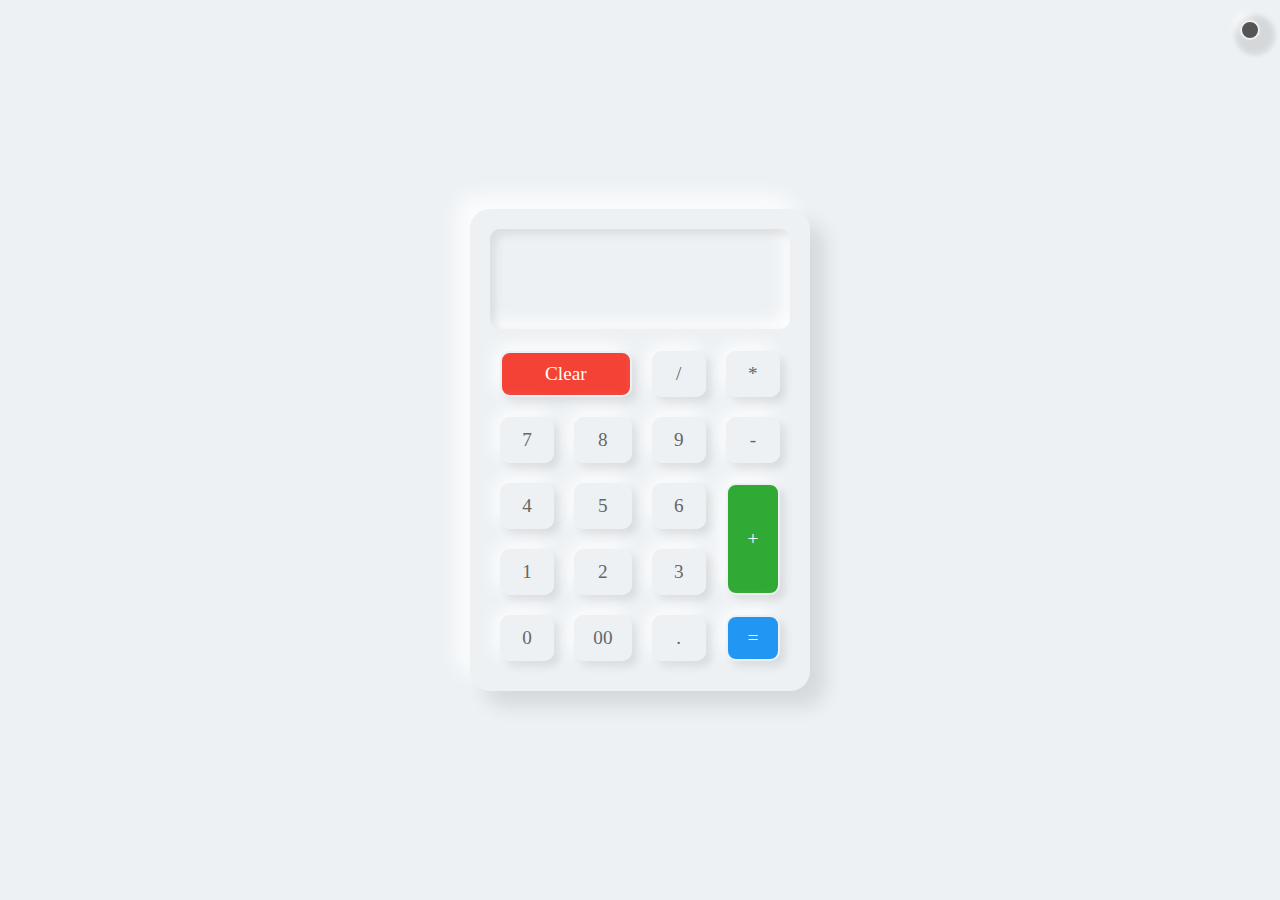
<file: Calculator_T4/index.html>
<!DOCTYPE html>
<html lang="en">
<head>
    <meta charset="UTF-8">
    <meta http-equiv="X-UA-Compatible" content="IE=edge">
    <meta name="viewport" content="width=device-width, initial-scale=1.0">
    <title>Calculator</title>
    <link rel="stylesheet" href="style.css">
</head>
<body>
    <div class="toggleBtn"></div>
    <div class="calculator">
        <div class="buttons">
            <h2 id="value"></h2>
            <span id="clear">Clear</span>
            <span>/</span>
            <span>*</span>
            <span>7</span>
            <span>8</span>
            <span>9</span>
            <span>-</span>
            <span>4</span>
            <span>5</span>
            <span>6</span>
            <span id="plus">+</span>
            <span>1</span>
            <span>2</span>
            <span>3</span>
            <span>0</span>
            <span>00</span>
            <span>.</span>
            <span id="equal">=</span>
        </div>
    </div>
    
    <script src="script.js"></script>

</body>
</html>
</file>
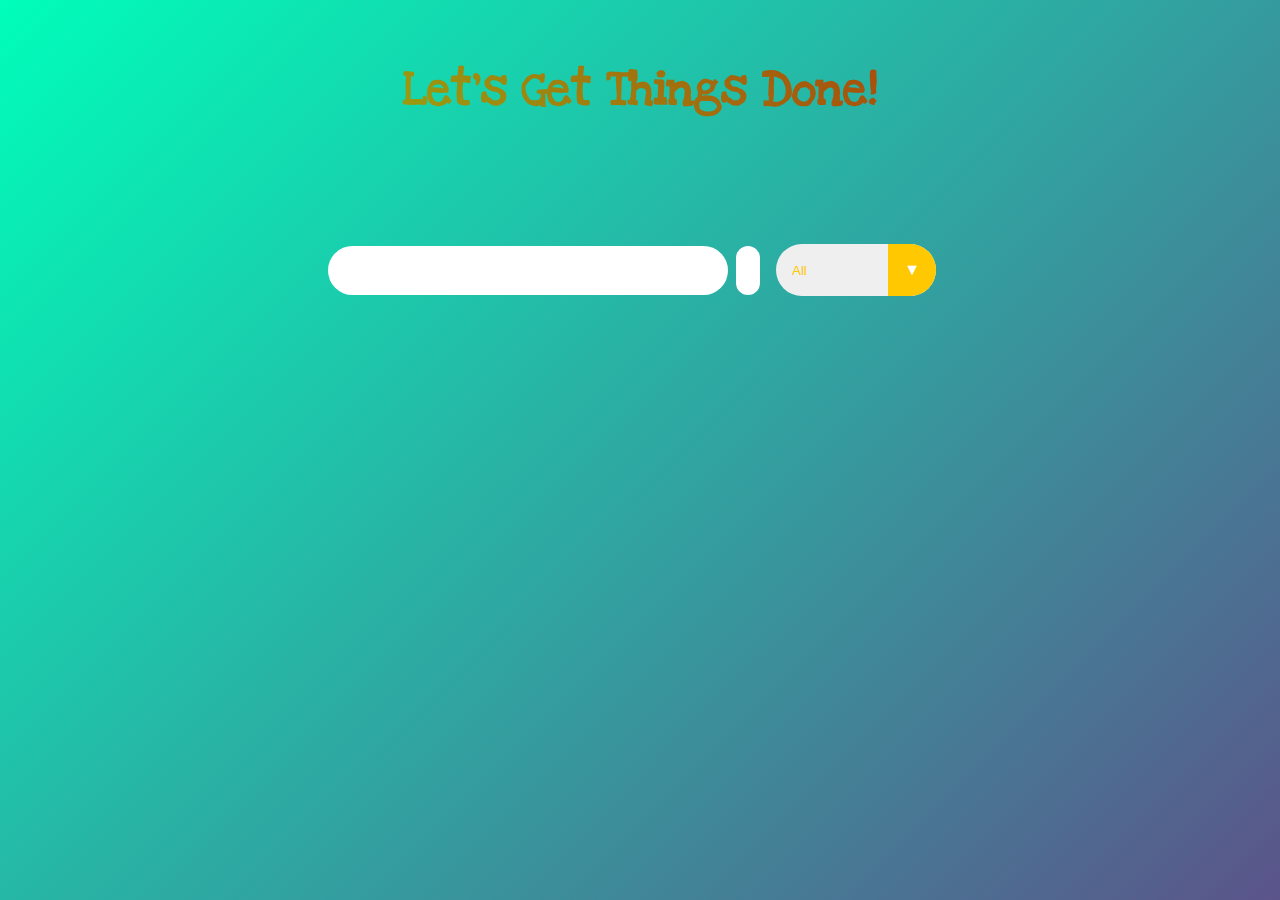
<file: To-Do_List_T1/index.html>
<!DOCTYPE html>
<html lang="en">

<head>
    <meta charset="UTF-8">
    <meta http-equiv="X-UA-Compatible" content="IE=edge">
    <meta name="viewport" content="width=device-width, initial-scale=1.0">
    <!-- Google fonts   -->
    <link rel="preconnect" href="https://fonts.googleapis.com">
    <link rel="preconnect" href="https://fonts.gstatic.com" crossorigin>
    <link href="https://fonts.googleapis.com/css2?family=Love+Ya+Like+A+Sister&display=swap" rel="stylesheet">
    <!-- Font Awesome -->
    <link rel="stylesheet" href="https://cdnjs.cloudflare.com/ajax/libs/font-awesome/6.4.0/css/all.min.css"
        integrity="sha512-iecdLmaskl7CVkqkXNQ/ZH/XLlvWZOJyj7Yy7tcenmpD1ypASozpmT/E0iPtmFIB46ZmdtAc9eNBvH0H/ZpiBw=="
        crossorigin="anonymous" referrerpolicy="no-referrer" />
    <link rel="stylesheet" href="style.css">
    <title>To-Do List</title>
</head>

<body>
    <header>
        <h1>Let's Get Things Done!</h1>
    </header>
    <form action="">
        <input type="text" class="todo-input">
        <button class="todo-button" type="submit">
            <i class="fas fa-plus-circle fa-lg"></i>
        </button>
        <div class="select">
            <select name="todos" class="filter-todo">
                <option value="all">All</option>
                <option value="completed">Completed</option>
                <option value="incomplete">Incomplete</option>
            </select>
        </div>
    </form>

    <div class="todo-container">
        <ul class="todo-list"></ul>
    </div>

    <script src="script.js"></script>

</body>

</html>
</file>
<file: Calculator_T4/style.css>
* {
    margin: 0;
    padding: 0;
    box-sizing: border-box;
    font-family: consolas;
}

body {
    display: flex;
    justify-content: center;
    align-items: center;
    min-height: 100vh;
    background: #edf1f4;
}

.dark {
    background: #282c2f;
}

.calculator {
    position: relative;
    width: 340px;
    padding: 20px;
    border-radius: 20px;
    box-shadow: 15px 15px 20px rgba(0, 0, 0, 0.1), -15px -15px 20px #fffb;
}

.dark .calculator {
    background: #33393e;
    box-shadow: 15px 15px 20px rgba(0, 0, 0, 0.25), -15px -15px 20px rgba(255, 255, 255, 0.1);
}

.calculator .buttons {
    position: relative;
    display: grid;
}

.calculator .buttons #value{
    position: relative;
    grid-column: span 4;
    user-select: none;
    overflow: none;
    width: 100%;
    text-align: end;
    color: #5166d6;
    height: 100px;
    line-height: 100px;
    box-shadow: inset 5px 5px 10px rgba(0, 0, 0, 0.1), inset -5px -5px 20px #fff;
    border-radius: 10px;
    margin-bottom: 12px;
    padding: 0 20px;
    font-size: 2em;
    font-weight: 500;
}

.dark .calculator .buttons #value {
    color: #eee;
    box-shadow: inset 15px 15px 20px rgba(0, 0, 0, 0.5), inset -15px -15px 20px rgba(255, 255, 255, 0.1);
}

.calculator .buttons span {
    position: relative;
    padding: 10px;
    box-shadow: 5px 5px 10px rgba(0, 0, 0, 0.1), -5px -5px 20px #fff;
    margin: 10px;
    cursor: pointer;
    user-select: none;
    min-width: 40px;
    display: flex;
    justify-content: center;
    align-items: center;
    font-size: 1.2em;
    color: #666;
    border: 2px solid #edf1f4;
    box-shadow: 5px 5px 10px rgba(0, 0, 0, 0.1), -5px -5px 20px #fff;
    border-radius: 10px;
}

.dark .calculator .buttons span {
    color: #eee;
    border: 2px solid #333;
    box-shadow: 5px 5px 10px rgba(0, 0, 0, 0.25), -5px -5px 20px rgba(255, 255, 255, 0.1);
}

.dark .calculator .buttons span:active {
    box-shadow: inset 5px 5px 10px rgba(0, 0, 0, 0.25), inset -5px -5px 20px rgba(255, 255, 255, 0.1);
}

.calculator .buttons span:active {
    box-shadow: inset 5px 5px 10px rgba(0, 0, 0, 0.1), inset -5px -5px 20px #fff;
    color: #f44336;
}

.calculator .buttons span#clear {
    grid-column: span 2;
    background: #f44336;
    color: #fff;
    border: 2px solid #edf1f4;
}

.calculator .buttons span#plus {
    grid-row: span 2;
    background: #31a935;
    color: #fff;
    border: 2px solid #edf1f4;
}

.calculator .buttons span#equal {
    grid-row: span 2;
    background: #2196f3;
    color: #fff;
    border: 2px solid #edf1f4;
}

.dark .calculator .buttons span#clear,
.dark .calculator .buttons span#plus,
.dark .calculator .buttons span#equal {
    border: 2px solid #333;
}

.calculator .buttons span#clear:active,
.calculator .buttons span#plus:active,
.calculator .buttons span#equal:active {
    box-shadow: 5px 5px 5px 10px rgba(0, 0, 0, 0.1), -5px -5px 10px #fff, inset 5px 5px 10px rgba(0, 0, 0, 0.1);
}

.dark .calculator .buttons span#clear:active,
.dark .calculator .buttons span#plus:active,
.dark .calculator .buttons span#equal:active {
    box-shadow: inset 5px 5px 5px 10px rgba(0, 0, 0, 0.1);
}

.toggleBtn {
    position: fixed;
    top: 20px;
    right: 20px;
    width: 20px;
    height: 20px;
    border-radius: 50%;
    background: #555;
    cursor: pointer;
    border: 2px solid #edf1f4;
    box-shadow: 5px 5px 5px 10px rgba(0, 0, 0, 0.1), -5px -5px 10px #fff;
}

.dark .toggleBtn {
    background: #edf1f4;
    border: 2px solid #333;
    box-shadow: 5px 5px 5px 10px rgba(0, 0, 0, 0.25), -5px -5px 10px rgba(255, 255, 255, 0.25);
}
</file>
<file: To-Do_List_T1/style.css>
* {
    margin: 0;
    padding: 0;
    box-sizing: border-box;
}

body {
    background: linear-gradient(135deg, #00feba, #5b548a);;
    color: white;
    font-family: "Love Ya Like A Sister", sans-serif;
    min-height: 100vh;
}

header {
    font-size: 1.5rem;
    background: linear-gradient(45deg, rgb(142 , 225, 19), rgb(181, 9, 9));
    -webkit-text-fill-color: transparent;
    -webkit-background-clip: text;
}

header,
form {
    min-height: 20vh;
    display: flex;
    justify-content: center;
    align-items: center;
}

form input,
form button {
    padding: 0.5rem;
    padding-left: 1rem;
    font-size: 1.8rem;
    border: none;
    background: white;
    border-radius: 2rem;
}

form button {
    color: rgb(255, 200, 0);
    background: white;
    cursor: pointer;
    transition: all 0.3 ease;
    margin-left: 0.5rem;
}

form button:hover {
    color: white;
    background: rgb(255, 200, 0);
}

.fa-plus-circle {
    margin-top: 1rem;
    margin-left: -7px;
}

.todo-container {
    display: flex;
    justify-content: center;
    align-items: center;
}

.todo-list {
    min-width: 30%;
    list-style: none;
}

.todo {
    margin: 0.5rem;
    padding-left: 0.5rem;
    background: white;
    color: black;
    font-size: 1.5rem;
    display: flex;
    justify-content: space-between;
    align-items: center;
    transition: 0.5s;
    border-radius: 2rem;
}

.todo li {
    flex: 1;
}

.trash-btn,
.complete-btn {
    color: white;
    border: none;
    padding: 1rem;
    cursor: pointer;
    font-size: 1.5rem;
}

.complete-btn {
    background: rgb(255, 200, 0);
}

.trash-btn {
    border-top-right-radius: 1.75rem;
    border-bottom-right-radius: 1.75rem;
    background: rgb(171, 171, 171);
}

.todo-item {
    padding: 0rem 0.5rem;
}

.fa-trash,
.fa-check-circle {
    pointer-events: none;
}

.completed {
    text-decoration: line-through;
    opacity: 0.5;
}

.slide {
    transform: translateX(10rem);
    opacity: 0;
}

select {
    -webkit-appearance: none;
    -moz-appearance: none;
    appearance: none;
    outline: none;
    border: none;
}

.select {
    margin: 1rem;
    position: relative;
    overflow: hidden;
    border-radius: 50px;
}

select {
    color: rgb(255, 200, 0);
    width: 10rem;
    height: 3.2rem;
    cursor: pointer;
    padding: 1rem;
}

.select::after {
    content: "\25BC";
    position: absolute;
    background: rgb(255, 200, 0);
    top: 0;
    right: 0;
    padding: 1rem;
    pointer-events: none;
    transition: all 0.3s ease;
}

.select::hover::after {
    background: white;
    color: rgb(255, 200, 0);
}
</file>
